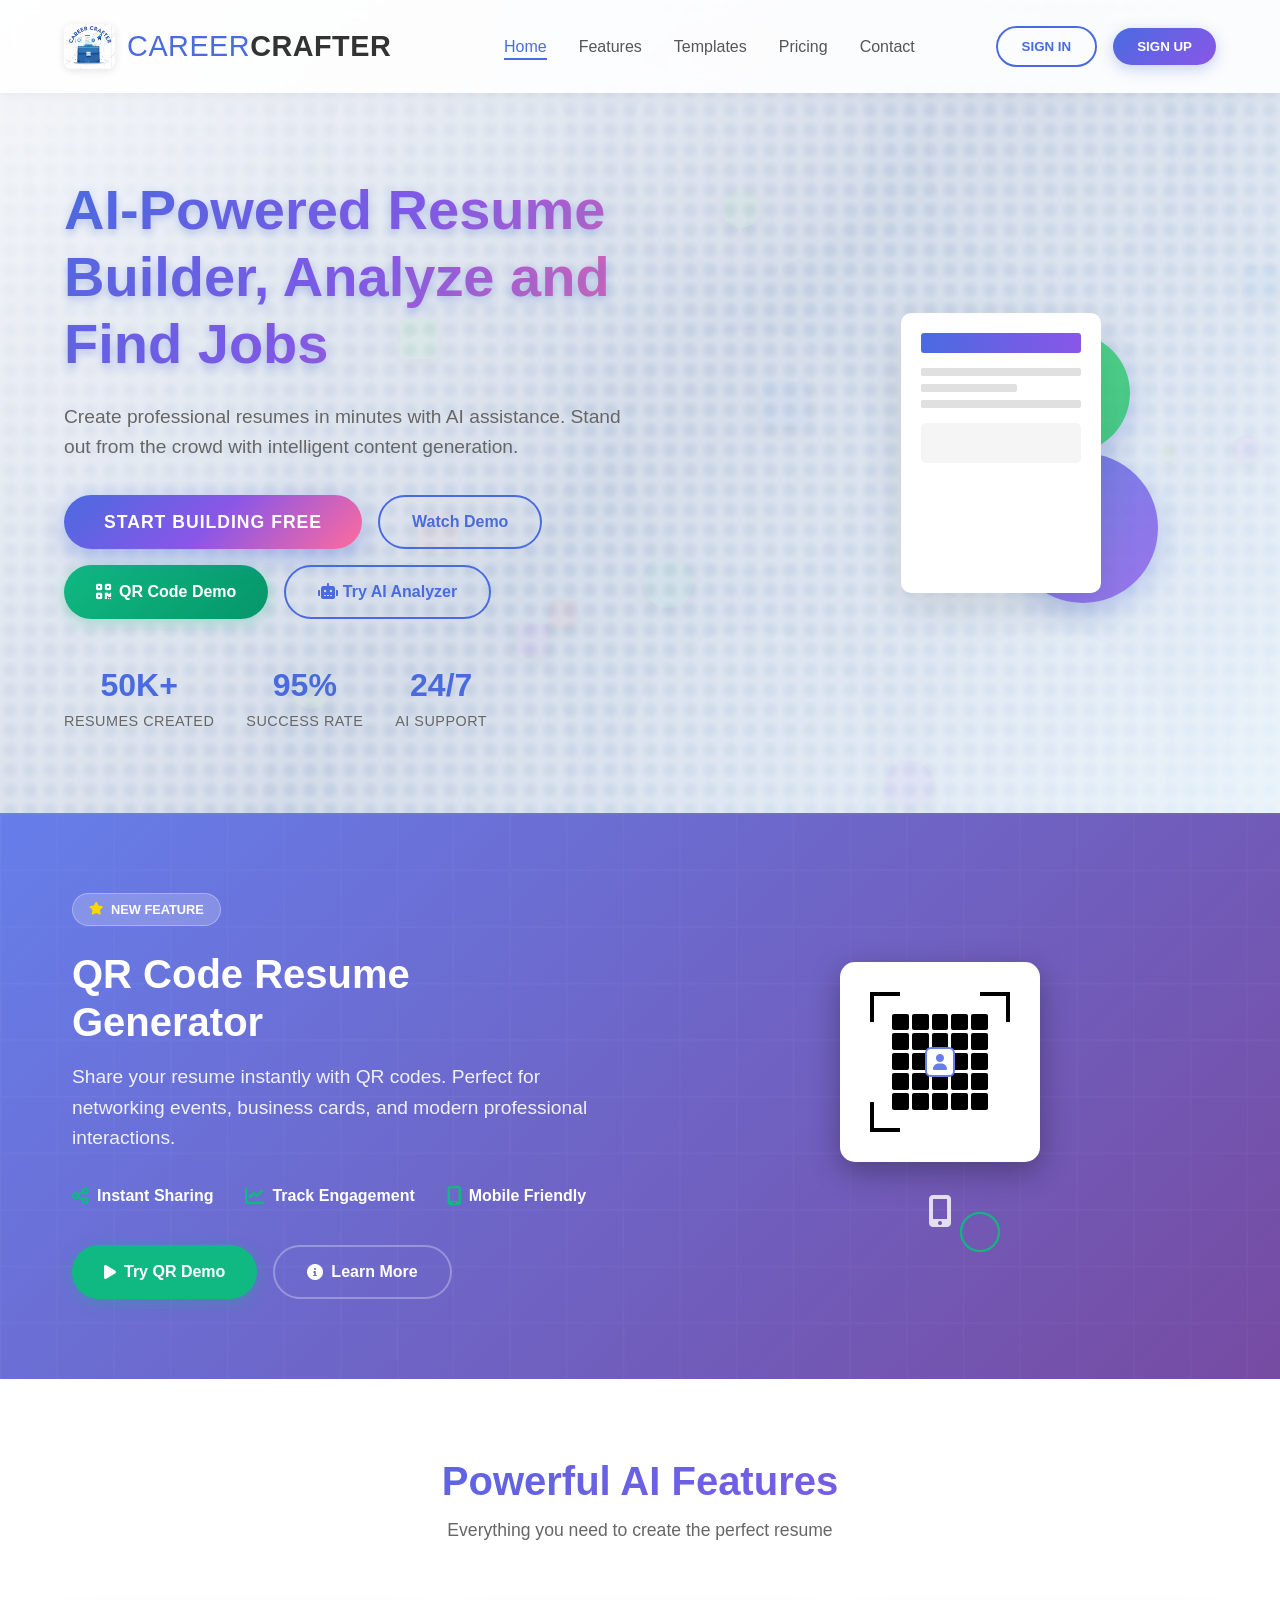
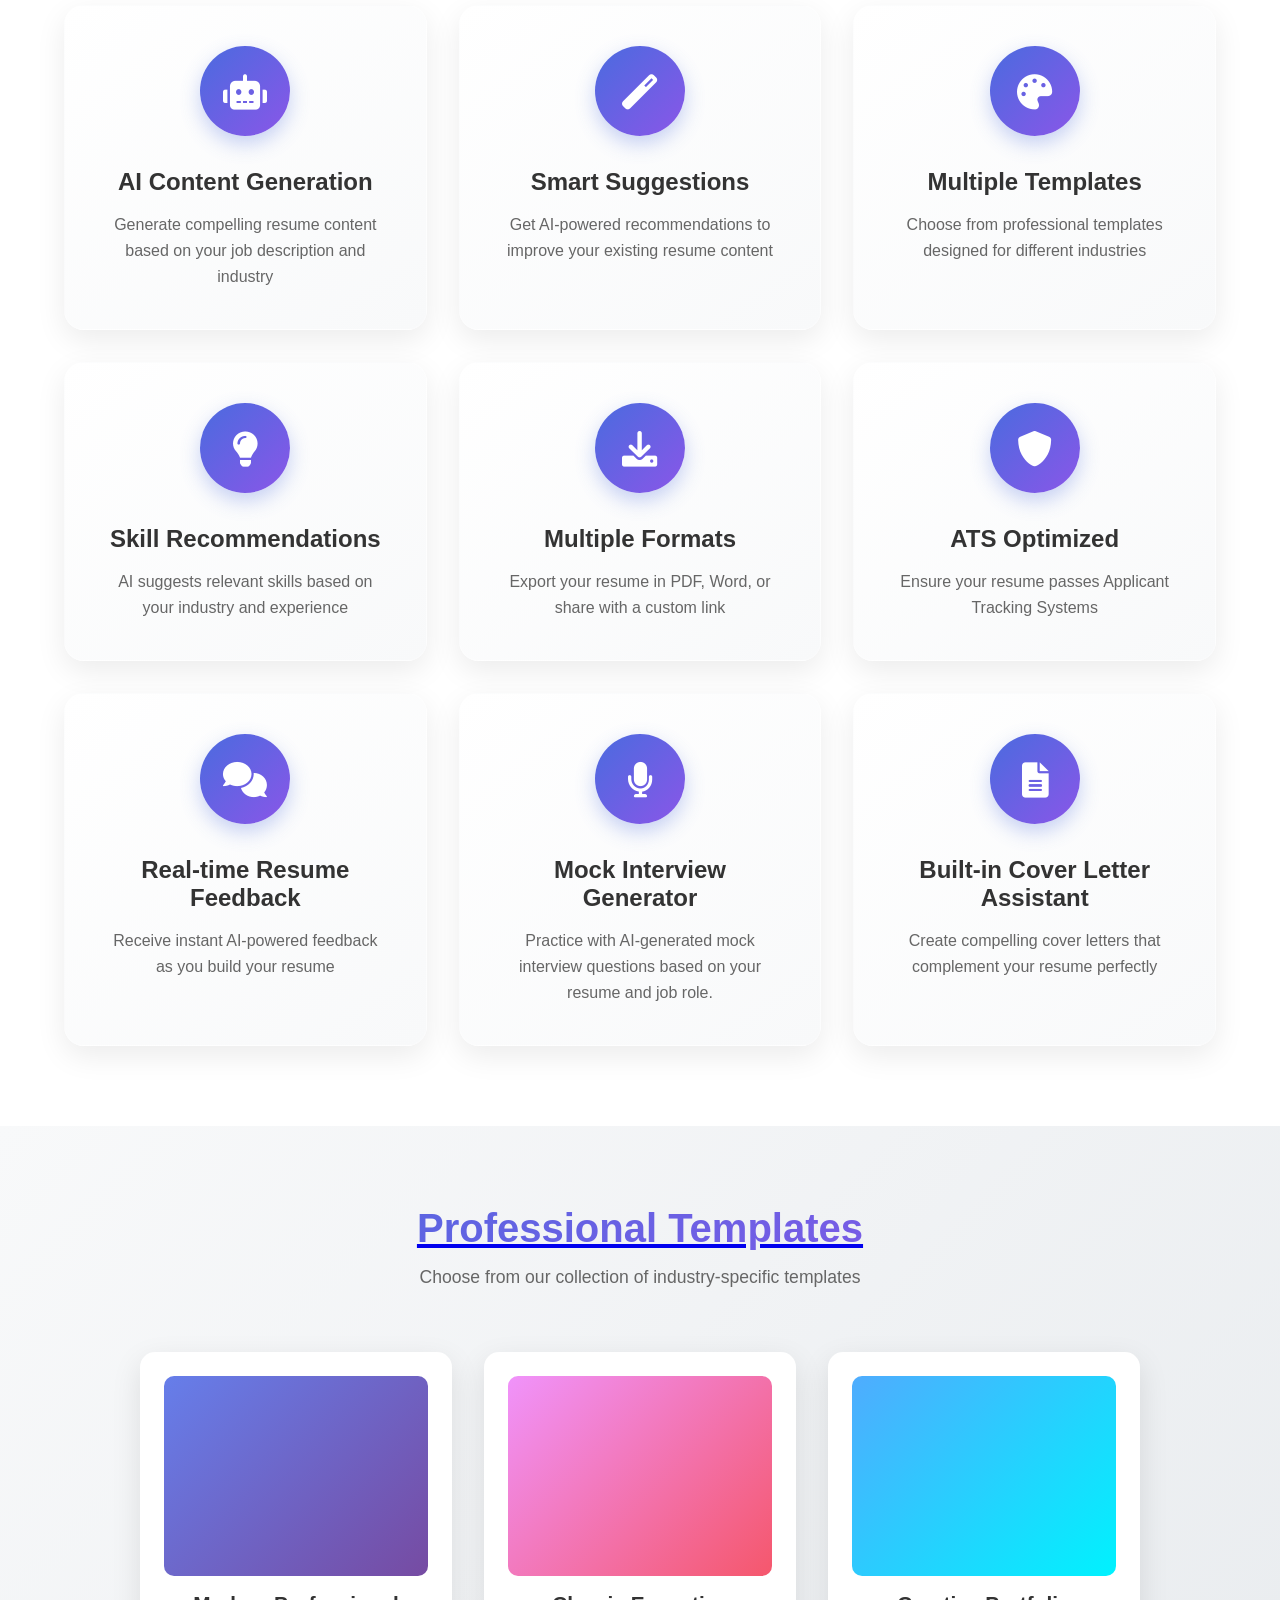
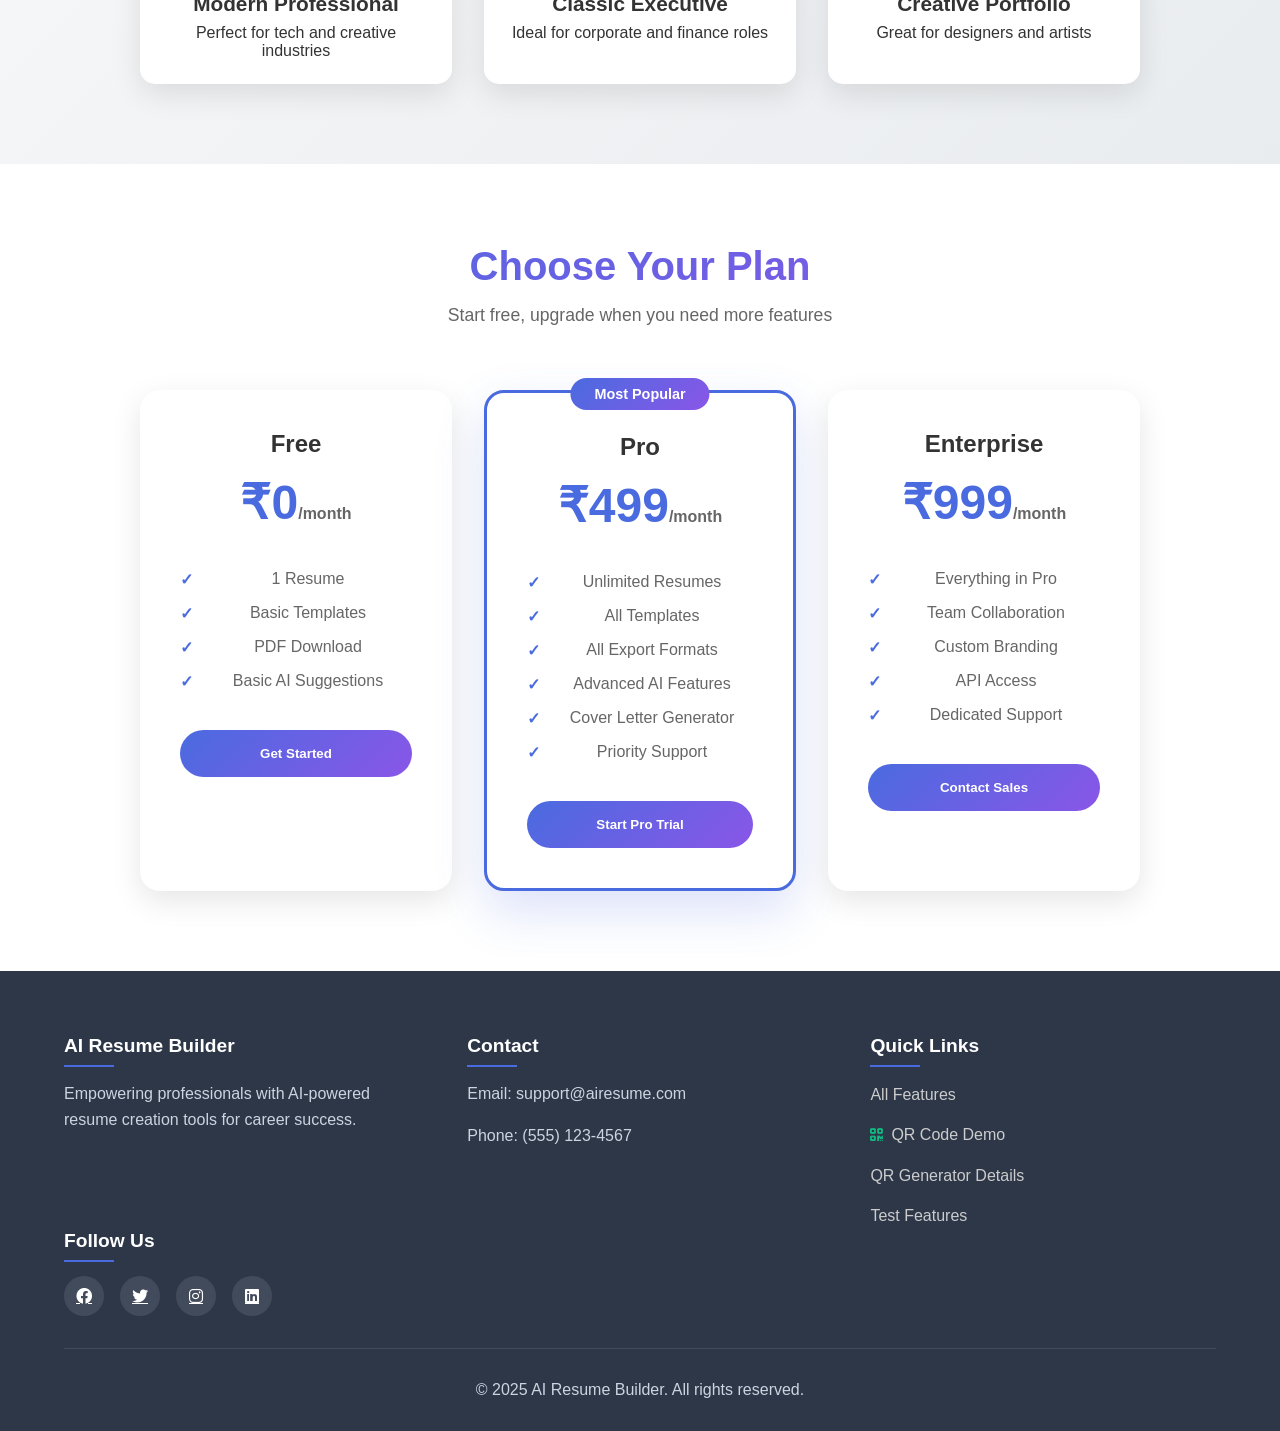
<file: index.html>
<!DOCTYPE html>
<html lang="en">
<head>
    <meta charset="UTF-8">
    <meta name="viewport" content="width=device-width, initial-scale=1.0">
    <title>CareerCrafter : Resume Builder and analyser And Job Seeker </title>
    <link rel="stylesheet" href="css/styles.css">
    <link rel="stylesheet" href="https://cdnjs.cloudflare.com/ajax/libs/font-awesome/6.0.0-beta3/css/all.min.css">
</head>
<body>
    <div class="background-animation"></div>
    
    <header>
        <div class="logo">
            <img src="images/career-crafter-logo.png" alt="Career Crafter Logo" class="logo-image">
            <span>CAREER<strong>CRAFTER</strong></span>
        </div>
        <nav>
            <ul>
                <li><a href="#home" class="active">Home</a></li>
                <li><a href="features page.html">Features</a></li>
                <li><a href="template-details.html">Templates</a></li>
                <li><a href="pricing.html">Pricing</a></li>
                <li><a href="contact.html">Contact</a></li>
            </ul>
        </nav>
        <div class="auth-buttons">
            <button class="login-btn" onclick="showAuthModal('login')">SIGN IN</button>
            <button class="signup-btn" onclick="showAuthModal('signup')">SIGN UP</button>
        </div>
        <div class="menu-toggle">
            <i class="fas fa-bars"></i>
        </div>
    </header>

    <main>
        <section id="home" class="hero">
            <div class="hero-content">
                <h1>AI-Powered Resume Builder, Analyze and Find Jobs</h1>
                <p>Create professional resumes in minutes with AI assistance. Stand out from the crowd with intelligent content generation.</p>
                <div class="hero-buttons">
                    <button class="cta-button" onclick="showResumeBuilder()">Start Building Free</button>
                    <button class="demo-button" onclick="showDemo()">Watch Demo</button>
                    <button class="qr-demo-button" onclick="window.location.href='qr-demo.html'">
                        <i class="fas fa-qrcode"></i>
                        QR Code Demo
                    </button>
                </div>
                <div class="hero-stats">
                    <div class="stat">
                        <span class="stat-number">50K+</span>
                        <span class="stat-label">Resumes Created</span>
                    </div>
                    <div class="stat">
                        <span class="stat-number">95%</span>
                        <span class="stat-label">Success Rate</span>
                    </div>
                    <div class="stat">
                        <span class="stat-number">24/7</span>
                        <span class="stat-label">AI Support</span>
                    </div>
                </div>
            </div>
            <div class="hero-graphic">
                <div class="floating-element elem1"></div>
                <div class="floating-element elem2"></div>
                <div class="floating-element elem3"></div>
                <div class="floating-element elem4"></div>
                <div class="resume-preview">
                    <div class="resume-mockup">
                        <div class="resume-header"></div>
                        <div class="resume-line"></div>
                        <div class="resume-line short"></div>
                        <div class="resume-line"></div>
                        <div class="resume-section"></div>
                    </div>
                </div>
            </div>
        </section>

        <!-- Featured Highlight Section -->
        <section class="featured-highlight">
            <div class="highlight-container">
                <div class="highlight-content">
                    <div class="highlight-badge">
                        <i class="fas fa-star"></i>
                        <span>NEW FEATURE</span>
                    </div>
                    <h2>QR Code Resume Generator</h2>
                    <p>Share your resume instantly with QR codes. Perfect for networking events, business cards, and modern professional interactions.</p>
                    <div class="highlight-features">
                        <div class="highlight-feature">
                            <i class="fas fa-share-alt"></i>
                            <span>Instant Sharing</span>
                        </div>
                        <div class="highlight-feature">
                            <i class="fas fa-chart-line"></i>
                            <span>Track Engagement</span>
                        </div>
                        <div class="highlight-feature">
                            <i class="fas fa-mobile-alt"></i>
                            <span>Mobile Friendly</span>
                        </div>
                    </div>
                    <div class="highlight-actions">
                        <a href="qr-demo.html" class="highlight-btn primary">
                            <i class="fas fa-play"></i>
                            Try QR Demo
                        </a>
                        <a href="feature-details.html?feature=qr-code-generator" class="highlight-btn secondary">
                            <i class="fas fa-info-circle"></i>
                            Learn More
                        </a>
                    </div>
                </div>
                <div class="highlight-visual">
                    <div class="qr-preview-container">
                        <div class="qr-code-sample">
                            <div class="qr-pattern">
                                <div class="qr-corner top-left"></div>
                                <div class="qr-corner top-right"></div>
                                <div class="qr-corner bottom-left"></div>
                                <div class="qr-dots">
                                    <div class="qr-dot"></div>
                                    <div class="qr-dot"></div>
                                    <div class="qr-dot"></div>
                                    <div class="qr-dot"></div>
                                    <div class="qr-dot"></div>
                                    <div class="qr-dot"></div>
                                    <div class="qr-dot"></div>
                                    <div class="qr-dot"></div>
                                    <div class="qr-dot"></div>
                                    <div class="qr-dot"></div>
                                    <div class="qr-dot"></div>
                                    <div class="qr-dot"></div>
                                    <div class="qr-dot"></div>
                                    <div class="qr-dot"></div>
                                    <div class="qr-dot"></div>
                                    <div class="qr-dot"></div>
                                    <div class="qr-dot"></div>
                                    <div class="qr-dot"></div>
                                    <div class="qr-dot"></div>
                                    <div class="qr-dot"></div>
                                    <div class="qr-dot"></div>
                                    <div class="qr-dot"></div>
                                    <div class="qr-dot"></div>
                                    <div class="qr-dot"></div>
                                    <div class="qr-dot"></div>
                                </div>
                                <div class="qr-center-logo">
                                    <i class="fas fa-user"></i>
                                </div>
                            </div>
                        </div>
                        <div class="scan-animation">
                            <div class="phone-icon">
                                <i class="fas fa-mobile-alt"></i>
                            </div>
                            <div class="scan-waves">
                                <div class="wave"></div>
                                <div class="wave"></div>
                                <div class="wave"></div>
                            </div>
                        </div>
                    </div>
                </div>
            </div>
        </section>

        <section id="features" class="features">
            <div class="section-header">
                <h2>Powerful AI Features</h2>
                <p>Everything you need to create the perfect resume</p>
            </div>
            <div class="features-grid">
                <div class="feature-card">
                    <div class="feature-icon">
                        <i class="fas fa-robot"></i>
                    </div>
                    <h3>AI Content Generation</h3>
                    <p>Generate compelling resume content based on your job description and industry</p>
                    <div class="feature-card-overlay">
                        <div class="feature-actions">
                            <button class="feature-action-btn primary" onclick="event.stopPropagation(); window.location.href='feature-demo.html?feature=ai-content'">
                                <i class="fas fa-play"></i>
                                Try Demo
                            </button>
                            <button class="feature-action-btn secondary" onclick="event.stopPropagation(); openFeatureDetails('ai-content')">
                                <i class="fas fa-info-circle"></i>
                                Learn More
                            </button>
                        </div>
                    </div>
                </div>
                <div class="feature-card">
                    <div class="feature-icon">
                        <i class="fas fa-magic"></i>
                    </div>
                    <h3>Smart Suggestions</h3>
                    <p>Get AI-powered recommendations to improve your existing resume content</p>
                    <div class="feature-card-overlay">
                        <div class="feature-actions">
                            <button class="feature-action-btn primary" onclick="event.stopPropagation(); window.location.href='feature-demo.html?feature=smart-suggestions'">
                                <i class="fas fa-play"></i>
                                Try Demo
                            </button>
                            <button class="feature-action-btn secondary" onclick="event.stopPropagation(); openFeatureDetails('smart-suggestions')">
                                <i class="fas fa-info-circle"></i>
                                Learn More
                            </button>
                        </div>
                    </div>
                </div>
                <div class="feature-card">
                    <div class="feature-icon">
                        <i class="fas fa-palette"></i>
                    </div>
                    <h3>Multiple Templates</h3>
                    <p>Choose from professional templates designed for different industries</p>
                    <div class="feature-card-overlay">
                        <div class="feature-actions">
                            <button class="feature-action-btn primary" onclick="event.stopPropagation(); window.location.href='feature-demo.html?feature=templates'">
                                <i class="fas fa-play"></i>
                                Try Demo
                            </button>
                            <button class="feature-action-btn secondary" onclick="event.stopPropagation(); openFeatureDetails('templates')">
                                <i class="fas fa-info-circle"></i>
                                Learn More
                            </button>
                        </div>
                    </div>
                </div>
                <div class="feature-card">
                    <div class="feature-icon">
                        <i class="fas fa-lightbulb"></i>
                    </div>
                    <h3>Skill Recommendations</h3>
                    <p>AI suggests relevant skills based on your industry and experience</p>
                    <div class="feature-card-overlay">
                        <div class="feature-actions">
                            <button class="feature-action-btn primary" onclick="event.stopPropagation(); window.location.href='feature-demo.html?feature=skill-recommendations'">
                                <i class="fas fa-play"></i>
                                Try Demo
                            </button>
                            <button class="feature-action-btn secondary" onclick="event.stopPropagation(); openFeatureDetails('skill-recommendations')">
                                <i class="fas fa-info-circle"></i>
                                Learn More
                            </button>
                        </div>
                    </div>
                </div>
                <div class="feature-card">
                    <div class="feature-icon">
                        <i class="fas fa-download"></i>
                    </div>
                    <h3>Multiple Formats</h3>
                    <p>Export your resume in PDF, Word, or share with a custom link</p>
                    <div class="feature-card-overlay">
                        <div class="feature-actions">
                            <button class="feature-action-btn primary" onclick="event.stopPropagation(); window.location.href='feature-demo.html?feature=export-formats'">
                                <i class="fas fa-play"></i>
                                Try Demo
                            </button>
                            <button class="feature-action-btn secondary" onclick="event.stopPropagation(); openFeatureDetails('export-formats')">
                                <i class="fas fa-info-circle"></i>
                                Learn More
                            </button>
                        </div>
                    </div>
                </div>
                <div class="feature-card">
                    <div class="feature-icon">
                        <i class="fas fa-shield-alt"></i>
                    </div>
                    <h3>ATS Optimized</h3>
                    <p>Ensure your resume passes Applicant Tracking Systems</p>
                    <div class="feature-card-overlay">
                        <div class="feature-actions">
                            <button class="feature-action-btn primary" onclick="event.stopPropagation(); window.location.href='feature-demo.html?feature=ats-optimization'">
                                <i class="fas fa-play"></i>
                                Try Demo
                            </button>
                            <button class="feature-action-btn secondary" onclick="event.stopPropagation(); openFeatureDetails('ats-optimization')">
                                <i class="fas fa-info-circle"></i>
                                Learn More
                            </button>
                        </div>
                    </div>
                </div>
                <div class="feature-card new-feature" id="dynamicFeature" onclick="openFeatureDetails('realtime-feedback')">
                    <div class="feature-icon">
                        <i class="fas fa-comments"></i>
                    </div>
                    <h3>Real-time Resume Feedback</h3>
                    <p>Receive instant AI-powered feedback as you build your resume</p>
                    <div class="feature-card-overlay">
                        <div class="feature-actions">
                            <button class="feature-action-btn primary" onclick="event.stopPropagation(); window.location.href='feature-demo.html?feature=realtime-feedback'">
                                <i class="fas fa-play"></i>
                                Try Demo
                            </button>
                            <button class="feature-action-btn secondary" onclick="event.stopPropagation(); openFeatureDetails('realtime-feedback')">
                                <i class="fas fa-info-circle"></i>
                                Learn More
                            </button>
                        </div>
                    </div>
                </div>
                <div class="feature-card new-feature" onclick="openFeatureDetails('mock-interview')">
                    <div class="feature-icon">
                        <i class="fas fa-microphone"></i>
                    </div>
                    <h3>Mock Interview Generator</h3>
                    <p>Practice with AI-generated mock interview questions based on your resume and job role.</p>
                    <div class="feature-card-overlay">
                         <div class="feature-actions">
                            <button class="feature-action-btn primary" onclick="event.stopPropagation(); window.location.href='feature-demo.html?feature=mock-interview'">
                                <i class="fas fa-play"></i>
                                Try Demo
                            </button>
                            <button class="feature-action-btn secondary" onclick="event.stopPropagation(); openFeatureDetails('mock-interview')">
                                <i class="fas fa-info-circle"></i>
                                Learn More
                            </button>
                        </div>
                    </div>
                </div>
                <div class="feature-card new-feature" onclick="openFeatureDetails('cover-letter-assistant')">
                    <div class="feature-icon">
                        <i class="fas fa-file-alt"></i>
                    </div>
                    <h3>Built-in Cover Letter Assistant</h3>
                    <p>Create compelling cover letters that complement your resume perfectly</p>
                    <div class="feature-card-overlay">
                         <div class="feature-actions">
                            <button class="feature-action-btn primary" onclick="event.stopPropagation(); window.location.href='feature-demo.html?feature=cover-letter'">
                                <i class="fas fa-play"></i>
                                Try Demo
                            </button>
                            <button class="feature-action-btn secondary" onclick="event.stopPropagation(); openFeatureDetails('cover-letter-assistant')">
                                <i class="fas fa-info-circle"></i>
                                Learn More
                            </button>
                        </div>
                    </div>
                </div>
            </div>
        </section>

        <section id="templates" class="templates">
            <div class="section-header">
              <a href="template-details.html">  <h2>Professional Templates</h2> <a>
                <p>Choose from our collection of industry-specific templates</p>
            </div>
            <div class="templates-grid">
                <div class="template-card" data-template="modern" onclick="openTemplateDetails('modern')">
                    <div class="template-preview">
                        <div class="template-mockup modern"></div>
                    </div>
                    <h4>Modern Professional</h4>
                    <p>Perfect for tech and creative industries</p>
                    <div class="template-card-overlay">
                        <i class="fas fa-eye"></i>
                        <span>View Details</span>
                    </div>
                </div>
                <div class="template-card" data-template="classic" onclick="openTemplateDetails('classic')">
                    <div class="template-preview">
                        <div class="template-mockup classic"></div>
                    </div>
                    <h4>Classic Executive</h4>
                    <p>Ideal for corporate and finance roles</p>
                    <div class="template-card-overlay">
                        <i class="fas fa-eye"></i>
                        <span>View Details</span>
                    </div>
                </div>
                <div class="template-card" data-template="creative" onclick="openTemplateDetails('creative')">
                    <div class="template-preview">
                        <div class="template-mockup creative"></div>
                    </div>
                    <h4>Creative Portfolio</h4>
                    <p>Great for designers and artists</p>
                    <div class="template-card-overlay">
                        <i class="fas fa-eye"></i>
                        <span>View Details</span>
                    </div>
                </div>
            </div>
        </section>

        <section id="pricing" class="pricing">
            <div class="section-header">
                <h2>Choose Your Plan</h2>
                <p>Start free, upgrade when you need more features</p>
            </div>
            <div class="pricing-grid">
                <div class="pricing-card">
                    <h3>Free</h3>
                    <div class="price">₹0<span>/month</span></div>
                    <ul>
                        <li>1 Resume</li>
                        <li>Basic Templates</li>
                        <li>PDF Download</li>
                        <li>Basic AI Suggestions</li>
                    </ul>
                    <button class="pricing-btn">Get Started</button>
                </div>
                <div class="pricing-card featured">
                    <h3>Pro</h3>
                    <div class="price">₹499<span>/month</span></div>
                    <ul>
                        <li>Unlimited Resumes</li>
                        <li>All Templates</li>
                        <li>All Export Formats</li>
                        <li>Advanced AI Features</li>
                        <li>Cover Letter Generator</li>
                        <li>Priority Support</li>
                    </ul>
                    <button class="pricing-btn">Start Pro Trial</button>
                </div>
                <div class="pricing-card">
                    <h3>Enterprise</h3>
                    <div class="price">₹999<span>/month</span></div>
                    <ul>
                        <li>Everything in Pro</li>
                        <li>Team Collaboration</li>
                        <li>Custom Branding</li>
                        <li>API Access</li>
                        <li>Dedicated Support</li>
                    </ul>
                    <button class="pricing-btn">Contact Sales</button>
                </div>
            </div>
        </section>
    </main>

    <!-- Authentication Modal -->
    <div id="authModal" class="modal">
        <div class="modal-content">
            <span class="close" onclick="closeAuthModal()">&times;</span>
            <div id="loginForm" class="auth-form">
                <div class="auth-graphics">
                    <div class="auth-shape shape-1"></div>
                    <div class="auth-shape shape-2"></div>
                    <div class="auth-shape shape-3"></div>
                    <div class="auth-icon">
                        <i class="fas fa-user-circle"></i>
                    </div>
                </div>
                <h2>Welcome Back</h2>
                <form onsubmit="handleLogin(event)">
                    <div class="form-group">
                        <i class="fas fa-envelope form-icon"></i>
                        <input type="email" id="loginEmail" placeholder="Email" required>
                    </div>
                    <div class="form-group">
                        <i class="fas fa-lock form-icon"></i>
                        <input type="password" id="loginPassword" placeholder="Password" required>
                    </div>
                    <button type="submit" class="auth-submit-btn">Login</button>
                </form>
                <div class="auth-divider">
                    <span>or continue with</span>
                </div>
                <div class="social-auth">
                    <button class="social-btn google" onclick="loginWithGoogle()">
                        <i class="fab fa-google"></i> Google
                    </button>
                    <button class="social-btn github" onclick="loginWithGitHub()">
                        <i class="fab fa-github"></i> GitHub
                    </button>
                </div>
                <p class="auth-switch">Don't have an account? <a href="#" onclick="switchToSignup()">Sign up</a></p>
            </div>
            
            <div id="signupForm" class="auth-form" style="display: none;">
                <div class="auth-graphics">
                    <div class="auth-shape shape-1"></div>
                    <div class="auth-shape shape-2"></div>
                    <div class="auth-shape shape-3"></div>
                    <div class="auth-icon">
                        <i class="fas fa-user-plus"></i>
                    </div>
                </div>
                <h2>Create Account</h2>
                <form onsubmit="handleSignup(event)">
                    <div class="form-group">
                        <i class="fas fa-user form-icon"></i>
                        <input type="text" id="signupName" placeholder="Full Name" required>
                    </div>
                    <div class="form-group">
                        <i class="fas fa-envelope form-icon"></i>
                        <input type="email" id="signupEmail" placeholder="Email" required>
                    </div>
                    <div class="form-group">
                        <i class="fas fa-lock form-icon"></i>
                        <input type="password" id="signupPassword" placeholder="Password" required>
                    </div>
                    <div class="form-group">
                        <i class="fas fa-shield-alt form-icon"></i>
                        <input type="password" id="confirmPassword" placeholder="Confirm Password" required>
                    </div>
                    <button type="submit" class="auth-submit-btn">Create Account</button>
                </form>
                <div class="auth-divider">
                    <span>or continue with</span>
                </div>
                <div class="social-auth">
                    <button class="social-btn google" onclick="signupWithGoogle()">
                        <i class="fab fa-google"></i> Google
                    </button>
                    <button class="social-btn github" onclick="signupWithGitHub()">
                        <i class="fab fa-github"></i> GitHub
                    </button>
                </div>
                <p class="auth-switch">Already have an account? <a href="#" onclick="switchToLogin()">Login</a></p>
            </div>
        </div>
    </div>

    <!-- Resume Builder Modal -->
    <div id="resumeBuilderModal" class="modal">
        <div class="modal-content resume-builder">
            <span class="close" onclick="closeResumeBuilder()">&times;</span>
            <div class="resume-builder-container">
                <div class="resume-form">
                    <h2>Build Your Resume</h2>
                    <div class="form-tabs">
                        <button class="tab-btn active" onclick="showTab('personal')">Personal Info</button>
                        <button class="tab-btn" onclick="showTab('experience')">Experience</button>
                        <button class="tab-btn" onclick="showTab('education')">Education</button>
                        <button class="tab-btn" onclick="showTab('skills')">Skills</button>
                        <button class="tab-btn" onclick="showTab('additional')">Additional</button>
                    </div>
                    
                    <div id="personalTab" class="tab-content active">
                        <h3>Personal Information</h3>
                        <div class="form-row">
                            <input type="text" id="fullName" placeholder="Full Name">
                            <input type="email" id="email" placeholder="Email">
                        </div>
                        <div class="form-row">
                            <input type="tel" id="phone" placeholder="Phone">
                            <input type="text" id="location" placeholder="Location">
                        </div>
                        <textarea id="summary" placeholder="Professional Summary (AI will help enhance this)"></textarea>
                        <button class="ai-btn" onclick="generateSummary()">
                            <i class="fas fa-magic"></i> Generate with AI
                        </button>
                    </div>
                    
                    <div id="experienceTab" class="tab-content">
                        <h3>Work Experience</h3>
                        <div id="experienceList"></div>
                        <button class="add-btn" onclick="addExperience()">+ Add Experience</button>
                        <button class="ai-btn" onclick="enhanceExperience()">
                            <i class="fas fa-robot"></i> Enhance with AI
                        </button>
                    </div>
                    
                    <div id="educationTab" class="tab-content">
                        <h3>Education</h3>
                        <div id="educationList"></div>
                        <button class="add-btn" onclick="addEducation()">+ Add Education</button>
                    </div>
                    
                    <div id="skillsTab" class="tab-content">
                        <h3>Skills</h3>
                        <div class="skills-input">
                            <input type="text" id="skillInput" placeholder="Add a skill">
                            <button onclick="addSkill()">Add</button>
                        </div>
                        <div id="skillsList"></div>
                        <button class="ai-btn" onclick="suggestSkills()">
                            <i class="fas fa-lightbulb"></i> AI Skill Suggestions
                        </button>
                    </div>
                    
                    <div id="additionalTab" class="tab-content">
                        <h3>Additional Sections</h3>
                        <div class="additional-sections">
                            <div class="section-toggle">
                                <input type="checkbox" id="projectsToggle" onchange="toggleSection('projects')">
                                <label for="projectsToggle">Projects</label>
                            </div>
                            <div class="section-toggle">
                                <input type="checkbox" id="certificationsToggle" onchange="toggleSection('certifications')">
                                <label for="certificationsToggle">Certifications</label>
                            </div>
                            <div class="section-toggle">
                                <input type="checkbox" id="languagesToggle" onchange="toggleSection('languages')">
                                <label for="languagesToggle">Languages</label>
                            </div>
                            <div class="section-toggle">
                                <input type="checkbox" id="achievementsToggle" onchange="toggleSection('achievements')">
                                <label for="achievementsToggle">Achievements</label>
                            </div>
                        </div>
                        <div id="additionalContent"></div>
                    </div>
                    
                    <div class="form-actions">
                        <button class="preview-btn" onclick="previewResume()">Preview</button>
                        <button class="save-btn" onclick="saveResume()">Save</button>
                        <button class="download-btn" onclick="downloadResume()">Download PDF</button>
                    </div>
                </div>
                
                <div class="resume-preview-panel">
                    <h3>Live Preview</h3>
                    <div id="resumePreview" class="resume-preview-content">
                        <!-- Resume preview will be generated here -->
                    </div>
                </div>
            </div>
        </div>
    </div>

    <footer id="contact">
        <div class="footer-content">
            <div class="footer-section">
                <h4>AI Resume Builder</h4>
                <p>Empowering professionals with AI-powered resume creation tools for career success.</p>
            </div>
            <div class="footer-section">
                <h4>Contact</h4>
                <p>Email: support@airesume.com</p>
                <p>Phone: (555) 123-4567</p>
            </div>
            <div class="footer-section">
                <h4>Quick Links</h4>
                <div class="footer-links">
                    <a href="#features">All Features</a>
                    <a href="qr-demo.html">
                        <i class="fas fa-qrcode"></i>
                        QR Code Demo
                    </a>
                    <a href="feature-details.html?feature=qr-code-generator">QR Generator Details</a>
                    <a href="test-features.html">Test Features</a>
                </div>
            </div>
            <div class="footer-section">
                <h4>Follow Us</h4>
                <div class="social-icons">
                    <a href="#"><i class="fab fa-facebook"></i></a>
                    <a href="#"><i class="fab fa-twitter"></i></a>
                    <a href="#"><i class="fab fa-instagram"></i></a>
                    <a href="#"><i class="fab fa-linkedin"></i></a>
                </div>
            </div>
        </div>
        <div class="footer-bottom">
            <p>&copy; 2025 AI Resume Builder. All rights reserved.</p>
        </div>
    </footer>

    <script src="js/script.js"></script>
    <script src="js/auth.js"></script>
    <script src="js/resume-builder.js"></script>
    <script src="js/ai-integration.js"></script>
</body>
</html>
</file>
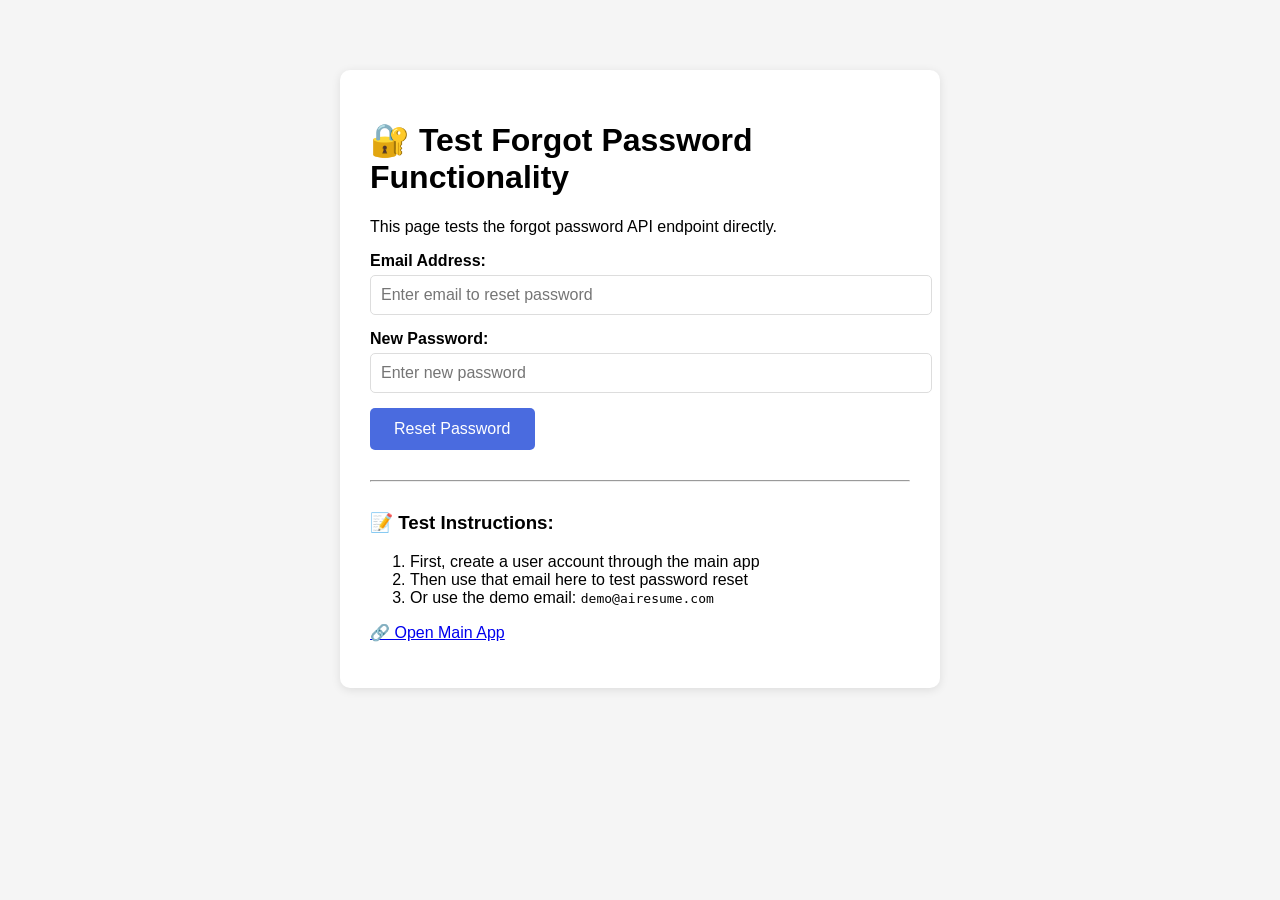
<file: test-forgot-password.html>
<!DOCTYPE html>
<html lang="en">
<head>
    <meta charset="UTF-8">
    <meta name="viewport" content="width=device-width, initial-scale=1.0">
    <title>Test Forgot Password</title>
    <style>
        body {
            font-family: Arial, sans-serif;
            max-width: 600px;
            margin: 50px auto;
            padding: 20px;
            background: #f5f5f5;
        }
        .test-container {
            background: white;
            padding: 30px;
            border-radius: 10px;
            box-shadow: 0 2px 10px rgba(0,0,0,0.1);
        }
        .form-group {
            margin-bottom: 15px;
        }
        label {
            display: block;
            margin-bottom: 5px;
            font-weight: bold;
        }
        input {
            width: 100%;
            padding: 10px;
            border: 1px solid #ddd;
            border-radius: 5px;
            font-size: 16px;
        }
        button {
            background: #4a6bdf;
            color: white;
            padding: 12px 24px;
            border: none;
            border-radius: 5px;
            cursor: pointer;
            font-size: 16px;
        }
        button:hover {
            background: #3a5bcf;
        }
        .result {
            margin-top: 20px;
            padding: 10px;
            border-radius: 5px;
        }
        .success {
            background: #d4edda;
            color: #155724;
            border: 1px solid #c3e6cb;
        }
        .error {
            background: #f8d7da;
            color: #721c24;
            border: 1px solid #f5c6cb;
        }
    </style>
</head>
<body>
    <div class="test-container">
        <h1>🔐 Test Forgot Password Functionality</h1>
        <p>This page tests the forgot password API endpoint directly.</p>
        
        <form id="testForm">
            <div class="form-group">
                <label for="email">Email Address:</label>
                <input type="email" id="email" placeholder="Enter email to reset password" required>
            </div>
            
            <div class="form-group">
                <label for="newPassword">New Password:</label>
                <input type="password" id="newPassword" placeholder="Enter new password" required>
            </div>
            
            <button type="submit">Reset Password</button>
        </form>
        
        <div id="result"></div>
        
        <hr style="margin: 30px 0;">
        
        <h3>📝 Test Instructions:</h3>
        <ol>
            <li>First, create a user account through the main app</li>
            <li>Then use that email here to test password reset</li>
            <li>Or use the demo email: <code>demo@airesume.com</code></li>
        </ol>
        
        <p><a href="/" target="_blank">🔗 Open Main App</a></p>
    </div>

    <script>
        document.getElementById('testForm').addEventListener('submit', async function(e) {
            e.preventDefault();
            
            const email = document.getElementById('email').value;
            const newPassword = document.getElementById('newPassword').value;
            const resultDiv = document.getElementById('result');
            
            resultDiv.innerHTML = '<p>⏳ Testing password reset...</p>';
            
            try {
                const response = await fetch('/api/auth/reset-password', {
                    method: 'POST',
                    headers: {
                        'Content-Type': 'application/json',
                    },
                    body: JSON.stringify({
                        email: email,
                        newPassword: newPassword
                    })
                });
                
                const data = await response.json();
                
                if (response.ok) {
                    resultDiv.innerHTML = `
                        <div class="result success">
                            <h4>✅ Success!</h4>
                            <p>${data.message}</p>
                            <p><strong>You can now login with:</strong></p>
                            <p>Email: ${email}</p>
                            <p>New Password: ${newPassword}</p>
                        </div>
                    `;
                } else {
                    resultDiv.innerHTML = `
                        <div class="result error">
                            <h4>❌ Error</h4>
                            <p>${data.error}</p>
                        </div>
                    `;
                }
            } catch (error) {
                resultDiv.innerHTML = `
                    <div class="result error">
                        <h4>❌ Network Error</h4>
                        <p>Failed to connect to the server: ${error.message}</p>
                    </div>
                `;
            }
        });
    </script>
</body>
</html>
</file>
<file: css/styles.css>
/* Modern UI/UX Design with Attractive Background Graphics */

/* Base Styles and Reset */
* {
    margin: 0;
    padding: 0;
    box-sizing: border-box;
    font-family: 'Segoe UI', Tahoma, Geneva, Verdana, sans-serif;
}

body {
    min-height: 100vh;
    color: #333;
    background-color: #f8f9fa;
    overflow-x: hidden;
    position: relative;
}

/* Animated Background */
.background-animation {
    position: fixed;
    top: 0;
    left: 0;
    width: 100%;
    height: 100%;
    z-index: -1;
    background: linear-gradient(135deg, #f5f7fa 0%, #c3cfe2 50%, #e8f4fd 100%);
    overflow: hidden;
    animation: backgroundColorShift 10s ease-in-out infinite alternate;
}

@keyframes backgroundColorShift {
    0% {
        background: linear-gradient(135deg, #f5f7fa 0%, #c3cfe2 50%, #e8f4fd 100%);
    }
    50% {
        background: linear-gradient(135deg, #ffeef8 0%, #d4e7ff 50%, #f0f8ff 100%);
    }
    100% {
        background: linear-gradient(135deg, #fff5f5 0%, #e6f3ff 50%, #f8f9fa 100%);
    }
}

.background-animation::before {
    content: '';
    position: absolute;
    top: 0;
    left: 0;
    width: 100%;
    height: 100%;
    background: url('data:image/svg+xml;utf8,<svg xmlns="http://www.w3.org/2000/svg" width="100" height="100" viewBox="0 0 100 100"><circle cx="50" cy="50" r="40" fill="rgba(255,255,255,0.1)"/></svg>');
    background-size: 300px 300px;
    opacity: 0.5;
    animation: backgroundMove 60s linear infinite;
}

.background-animation::after {
    content: '';
    position: absolute;
    top: 0;
    left: 0;
    width: 100%;
    height: 100%;
    background: radial-gradient(circle, transparent 20%, #f8f9fa 70%);
    background-size: 20px 20px;
    opacity: 0.3;
    animation: backgroundPulse 15s ease-in-out infinite;
}

@keyframes backgroundMove {
    0% {
        background-position: 0 0;
    }
    100% {
        background-position: 1000px 1000px;
    }
}

@keyframes backgroundPulse {
    0%, 100% {
        opacity: 0.2;
    }
    50% {
        opacity: 0.5;
    }
}

/* Header Styles */
header {
    display: flex;
    justify-content: space-between;
    align-items: center;
    padding: 1.5rem 5%;
    background-color: rgba(255, 255, 255, 0.9);
    backdrop-filter: blur(10px);
    box-shadow: 0 2px 15px rgba(0, 0, 0, 0.05);
    position: sticky;
    top: 0;
    z-index: 100;
}

.logo {
    display: flex;
    align-items: center;
    gap: 12px;
}

.logo-image {
    height: 45px;
    width: auto;
    object-fit: contain;
    border-radius: 8px;
    box-shadow: 0 2px 8px rgba(0, 0, 0, 0.1);
}

.logo span {
    font-size: 1.8rem;
    color: #4a6bdf;
    letter-spacing: 0.5px;
}

.logo strong {
    font-weight: 700;
    color: #333;
}

/* Auth Buttons */
.auth-buttons {
    display: flex;
    gap: 1rem;
    align-items: center;
}

.login-btn, .signup-btn {
    padding: 0.7rem 1.5rem;
    border: none;
    border-radius: 25px;
    font-weight: 600;
    cursor: pointer;
    transition: all 0.3s ease;
    text-decoration: none;
}

.login-btn {
    background: transparent;
    color: #4a6bdf;
    border: 2px solid #4a6bdf;
}

.login-btn:hover {
    background: #4a6bdf;
    color: white;
}

.signup-btn {
    background: linear-gradient(135deg, #4a6bdf, #8a56e8);
    color: white;
    box-shadow: 0 4px 15px rgba(74, 107, 223, 0.3);
}

.signup-btn:hover {
    transform: translateY(-2px);
    box-shadow: 0 6px 20px rgba(74, 107, 223, 0.4);
}

nav ul {
    display: flex;
    list-style: none;
}

nav ul li {
    margin-left: 2rem;
}

nav ul li a {
    text-decoration: none;
    color: #555;
    font-weight: 500;
    font-size: 1rem;
    transition: all 0.3s ease;
    position: relative;
}

nav ul li a:hover, nav ul li a.active {
    color: #4a6bdf;
}

nav ul li a::after {
    content: '';
    position: absolute;
    bottom: -5px;
    left: 0;
    width: 0;
    height: 2px;
    background-color: #4a6bdf;
    transition: width 0.3s ease;
}

nav ul li a:hover::after, nav ul li a.active::after {
    width: 100%;
}

.menu-toggle {
    display: none;
    font-size: 1.5rem;
    cursor: pointer;
    color: #555;
}

/* Hero Section */
.hero {
    display: flex;
    align-items: center;
    justify-content: space-between;
    min-height: 80vh;
    padding: 0 5%;
    position: relative;
    overflow: hidden;
}

.hero-content {
    width: 50%;
    z-index: 2;
}

.hero-content h1 {
    font-size: 3.5rem;
    font-weight: 700;
    margin-bottom: 1.5rem;
    color: #333;
    line-height: 1.2;
    background: linear-gradient(135deg, #4a6bdf 0%, #8a56e8 50%, #ff6b9d 100%);
    -webkit-background-clip: text;
    -moz-background-clip: text;
    background-clip: text;
    -webkit-text-fill-color: transparent;
    -moz-text-fill-color: transparent;
    text-shadow: 0 4px 8px rgba(74, 107, 223, 0.3);
    animation: gradientShift 3s ease-in-out infinite alternate;
}

@keyframes gradientShift {
    0% {
        background: linear-gradient(135deg, #4a6bdf 0%, #8a56e8 50%, #ff6b9d 100%);
        -webkit-background-clip: text;
        -moz-background-clip: text;
        background-clip: text;
    }
    100% {
        background: linear-gradient(135deg, #ff6b9d 0%, #4a6bdf 50%, #8a56e8 100%);
        -webkit-background-clip: text;
        -moz-background-clip: text;
        background-clip: text;
    }
}

.hero-content p {
    font-size: 1.2rem;
    color: #666;
    margin-bottom: 2rem;
    line-height: 1.6;
}

/* Hero Buttons */
.hero-buttons {
    display: flex;
    gap: 1rem;
    margin-bottom: 3rem;
    flex-wrap: wrap;
}

.demo-button {
    padding: 1rem 2rem;
    font-size: 1rem;
    font-weight: 600;
    background: transparent;
    color: #4a6bdf;
    border: 2px solid #4a6bdf;
    border-radius: 50px;
    cursor: pointer;
    transition: all 0.3s ease;
}

.demo-button:hover {
    background: #4a6bdf;
    color: white;
    transform: translateY(-2px);
}

.qr-demo-button {
    padding: 1rem 2rem;
    font-size: 1rem;
    font-weight: 600;
    background: linear-gradient(135deg, #10b981 0%, #059669 100%);
    color: white;
    border: none;
    border-radius: 50px;
    cursor: pointer;
    transition: all 0.3s ease;
    display: flex;
    align-items: center;
    gap: 0.5rem;
    box-shadow: 0 4px 15px rgba(16, 185, 129, 0.3);
}

.qr-demo-button:hover {
    background: linear-gradient(135deg, #059669 0%, #047857 100%);
    transform: translateY(-2px);
    box-shadow: 0 8px 25px rgba(16, 185, 129, 0.4);
}

.qr-demo-button i {
    font-size: 1.1rem;
}

/* QR Navigation Link */
.qr-nav-link {
    background: linear-gradient(135deg, #10b981 0%, #059669 100%) !important;
    color: white !important;
    border-radius: 20px !important;
    padding: 0.5rem 1rem !important;
    display: flex !important;
    align-items: center !important;
    gap: 0.5rem !important;
    transition: all 0.3s ease !important;
    box-shadow: 0 2px 10px rgba(16, 185, 129, 0.3) !important;
}

.qr-nav-link:hover {
    background: linear-gradient(135deg, #059669 0%, #047857 100%) !important;
    transform: translateY(-2px) !important;
    box-shadow: 0 4px 15px rgba(16, 185, 129, 0.4) !important;
}

.qr-nav-link i {
    font-size: 0.9rem;
}

/* Footer Links */
.footer-links {
    display: flex;
    flex-direction: column;
    gap: 0.8rem;
}

.footer-links a {
    color: #ccc;
    text-decoration: none;
    transition: all 0.3s ease;
    display: flex;
    align-items: center;
    gap: 0.5rem;
    padding: 0.3rem 0;
}

.footer-links a:hover {
    color: #10b981;
    transform: translateX(5px);
}

.footer-links a i {
    font-size: 0.9rem;
    color: #10b981;
}

/* Hero Stats */
.hero-stats {
    display: flex;
    gap: 2rem;
    margin-top: 2rem;
}

.stat {
    text-align: center;
}

.stat-number {
    display: block;
    font-size: 2rem;
    font-weight: 700;
    color: #4a6bdf;
    margin-bottom: 0.5rem;
}

.stat-label {
    font-size: 0.9rem;
    color: #666;
    text-transform: uppercase;
    letter-spacing: 0.5px;
}

.cta-button {
    padding: 1rem 2.5rem;
    font-size: 1.1rem;
    font-weight: 600;
    background: linear-gradient(135deg, #4a6bdf 0%, #8a56e8 50%, #ff6b9d 100%);
    color: white;
    border: none;
    border-radius: 50px;
    cursor: pointer;
    transition: all 0.4s cubic-bezier(0.175, 0.885, 0.32, 1.275);
    box-shadow: 0 8px 25px rgba(74, 107, 223, 0.4);
    position: relative;
    overflow: hidden;
    text-transform: uppercase;
    letter-spacing: 1px;
}

.cta-button::before {
    content: '';
    position: absolute;
    top: 0;
    left: -100%;
    width: 100%;
    height: 100%;
    background: linear-gradient(90deg, transparent, rgba(255, 255, 255, 0.3), transparent);
    transition: left 0.6s;
}

.cta-button:hover::before {
    left: 100%;
}

.cta-button:hover {
    transform: translateY(-5px) scale(1.05);
    box-shadow: 0 15px 35px rgba(74, 107, 223, 0.6);
    background: linear-gradient(135deg, #ff6b9d 0%, #4a6bdf 50%, #8a56e8 100%);
}

.cta-button:active {
    transform: translateY(-2px) scale(1.02);
}

.hero-graphic {
    width: 50%;
    height: 100%;
    position: relative;
}

.floating-element {
    position: absolute;
    border-radius: 50%;
    background: linear-gradient(135deg, rgba(74, 107, 223, 0.8), rgba(138, 86, 232, 0.8));
    box-shadow: 0 10px 30px rgba(74, 107, 223, 0.3);
    animation: float 6s ease-in-out infinite;
}

.elem1 {
    width: 150px;
    height: 150px;
    top: 20%;
    right: 10%;
    animation-delay: 0s;
}

.elem2 {
    width: 80px;
    height: 80px;
    top: 50%;
    right: 30%;
    background: linear-gradient(135deg, rgba(255, 107, 107, 0.8), rgba(255, 159, 67, 0.8));
    animation-delay: 1s;
}

.elem3 {
    width: 120px;
    height: 120px;
    bottom: 20%;
    right: 15%;
    background: linear-gradient(135deg, rgba(46, 213, 115, 0.8), rgba(32, 191, 107, 0.8));
    animation-delay: 2s;
}

.elem4 {
    width: 60px;
    height: 60px;
    bottom: 40%;
    right: 40%;
    background: linear-gradient(135deg, rgba(255, 159, 67, 0.8), rgba(255, 107, 107, 0.8));
    animation-delay: 3s;
}

@keyframes float {
    0%, 100% {
        transform: translateY(0) rotate(0deg);
    }
    50% {
        transform: translateY(-20px) rotate(5deg);
    }
}

/* Resume Preview in Hero */
.resume-preview {
    position: absolute;
    top: 50%;
    right: 20%;
    transform: translateY(-50%);
    z-index: 3;
}

.resume-mockup {
    width: 200px;
    height: 280px;
    background: white;
    border-radius: 10px;
    box-shadow: 0 15px 40px rgba(0, 0, 0, 0.1);
    padding: 20px;
    animation: resumeFloat 4s ease-in-out infinite;
}

.resume-header {
    height: 20px;
    background: linear-gradient(90deg, #4a6bdf, #8a56e8);
    border-radius: 3px;
    margin-bottom: 15px;
}

.resume-line {
    height: 8px;
    background: #e0e0e0;
    border-radius: 2px;
    margin-bottom: 8px;
}

.resume-line.short {
    width: 60%;
}

.resume-section {
    height: 40px;
    background: #f5f5f5;
    border-radius: 5px;
    margin-top: 15px;
}

@keyframes resumeFloat {
    0%, 100% {
        transform: translateY(-50%) rotate(0deg);
    }
    50% {
        transform: translateY(-60%) rotate(2deg);
    }
}

/* Section Headers */
.section-header {
    text-align: center;
    margin-bottom: 4rem;
}

.section-header h2 {
    font-size: 2.5rem;
    font-weight: 700;
    color: #333;
    margin-bottom: 1rem;
    background: linear-gradient(135deg, #4a6bdf, #8a56e8);
    -webkit-background-clip: text;
    -moz-background-clip: text;
    background-clip: text;
    -webkit-text-fill-color: transparent;
    -moz-text-fill-color: transparent;
}

.section-header p {
    font-size: 1.1rem;
    color: #666;
    max-width: 600px;
    margin: 0 auto;
}

/* Features Section */
.features {
    padding: 5rem 5%;
    background-color: white;
    position: relative;
    z-index: 2;
}

.features-grid {
    display: grid;
    grid-template-columns: repeat(auto-fit, minmax(300px, 1fr));
    gap: 2rem;
    max-width: 1200px;
    margin: 0 auto;
}

.feature-card {
    width: 100%;
    padding: 2.5rem;
    background: linear-gradient(145deg, #ffffff 0%, #f8f9fa 100%);
    border-radius: 20px;
    box-shadow: 0 10px 30px rgba(0, 0, 0, 0.08);
    text-align: center;
    transition: all 0.4s cubic-bezier(0.175, 0.885, 0.32, 1.275);
    position: relative;
    overflow: hidden;
    border: 1px solid rgba(255, 255, 255, 0.2);
    cursor: pointer;
}

.feature-card::before {
    content: '';
    position: absolute;
    top: 0;
    left: 0;
    right: 0;
    height: 4px;
    background: linear-gradient(90deg, #4a6bdf, #8a56e8, #ff6b9d);
    transform: scaleX(0);
    transition: transform 0.3s ease;
}

.feature-card:hover::before {
    transform: scaleX(1);
}

.feature-card:hover {
    transform: translateY(-15px) scale(1.02);
    box-shadow: 0 25px 50px rgba(74, 107, 223, 0.15);
    background: linear-gradient(145deg, #ffffff 0%, #f0f4ff 100%);
}

.feature-icon {
    width: 90px;
    height: 90px;
    margin: 0 auto 2rem;
    display: flex;
    align-items: center;
    justify-content: center;
    background: linear-gradient(135deg, #4a6bdf 0%, #8a56e8 100%);
    border-radius: 50%;
    font-size: 2.2rem;
    color: white;
    transition: all 0.4s ease;
    box-shadow: 0 8px 20px rgba(74, 107, 223, 0.3);
    position: relative;
}

.feature-icon::before {
    content: '';
    position: absolute;
    top: -2px;
    left: -2px;
    right: -2px;
    bottom: -2px;
    background: linear-gradient(135deg, #ff6b9d, #4a6bdf, #8a56e8);
    border-radius: 50%;
    z-index: -1;
    opacity: 0;
    transition: opacity 0.3s ease;
}

.feature-card:hover .feature-icon {
    transform: scale(1.1) rotate(5deg);
    box-shadow: 0 12px 30px rgba(74, 107, 223, 0.5);
}

.feature-card:hover .feature-icon::before {
    opacity: 1;
}

.feature-card h3 {
    font-size: 1.5rem;
    margin-bottom: 1rem;
    color: #333;
}

.feature-card p {
    color: #666;
    line-height: 1.6;
}

/* Feature Card Overlay */
.feature-card-overlay {
    position: absolute;
    top: 0;
    left: 0;
    right: 0;
    bottom: 0;
    background: linear-gradient(135deg, rgba(74, 107, 223, 0.9), rgba(138, 86, 232, 0.9));
    display: flex;
    flex-direction: column;
    align-items: center;
    justify-content: center;
    gap: 10px;
    color: white;
    font-weight: 600;
    opacity: 0;
    transform: translateY(20px);
    transition: all 0.3s ease;
    border-radius: 20px;
}

.feature-card:hover .feature-card-overlay {
    opacity: 1;
    transform: translateY(0);
}

.feature-card-overlay i {
    font-size: 2rem;
    margin-bottom: 5px;
    animation: bounce 2s infinite;
}

.feature-card-overlay span {
    font-size: 1.1rem;
    text-transform: uppercase;
    letter-spacing: 1px;
}

/* Feature Actions */
.feature-actions {
    display: flex;
    flex-direction: column;
    gap: 0.75rem;
    align-items: center;
}

.feature-action-btn {
    padding: 0.75rem 1.5rem;
    border: none;
    border-radius: 25px;
    font-weight: 600;
    font-size: 0.9rem;
    cursor: pointer;
    transition: all 0.3s ease;
    display: flex;
    align-items: center;
    gap: 0.5rem;
    min-width: 140px;
    justify-content: center;
    text-decoration: none;
}

.feature-action-btn.primary {
    background: rgba(255, 255, 255, 0.2);
    color: white;
    border: 1px solid rgba(255, 255, 255, 0.3);
}

.feature-action-btn.primary:hover {
    background: rgba(255, 255, 255, 0.3);
    transform: translateY(-2px);
    box-shadow: 0 5px 15px rgba(0, 0, 0, 0.2);
}

.feature-action-btn.secondary {
    background: transparent;
    color: white;
    border: 1px solid rgba(255, 255, 255, 0.5);
}

.feature-action-btn.secondary:hover {
    background: rgba(255, 255, 255, 0.1);
    transform: translateY(-2px);
}

@keyframes bounce {
    0%, 20%, 50%, 80%, 100% {
        transform: translateY(0);
    }
    40% {
        transform: translateY(-10px);
    }
    60% {
        transform: translateY(-5px);
    }
}

/* Templates Section */
.templates {
    padding: 5rem 5%;
    background: linear-gradient(135deg, #f8f9fa 0%, #e9ecef 100%);
}

.templates-grid {
    display: grid;
    grid-template-columns: repeat(auto-fit, minmax(250px, 1fr));
    gap: 2rem;
    max-width: 1000px;
    margin: 0 auto;
}

.template-card {
    background: white;
    border-radius: 15px;
    padding: 1.5rem;
    text-align: center;
    box-shadow: 0 10px 30px rgba(0, 0, 0, 0.1);
    transition: all 0.3s ease;
    cursor: pointer;
    position: relative;
    overflow: hidden;
}

.template-card:hover {
    transform: translateY(-10px);
    box-shadow: 0 20px 40px rgba(0, 0, 0, 0.15);
}

.template-preview {
    width: 100%;
    height: 200px;
    margin-bottom: 1rem;
    border-radius: 10px;
    overflow: hidden;
}

.template-mockup {
    width: 100%;
    height: 100%;
    background: #f5f5f5;
    position: relative;
}

.template-mockup.modern {
    background: linear-gradient(135deg, #667eea 0%, #764ba2 100%);
}

.template-mockup.classic {
    background: linear-gradient(135deg, #f093fb 0%, #f5576c 100%);
}

.template-mockup.creative {
    background: linear-gradient(135deg, #4facfe 0%, #00f2fe 100%);
}

.template-card h4 {
    font-size: 1.3rem;
    color: #333;
    margin-bottom: 0.5rem;
}

/* Template Card Overlay */
.template-card-overlay {
    position: absolute;
    top: 0;
    left: 0;
    right: 0;
    bottom: 0;
    background: linear-gradient(135deg, rgba(102, 126, 234, 0.9), rgba(118, 75, 162, 0.9));
    display: flex;
    flex-direction: column;
    align-items: center;
    justify-content: center;
    gap: 10px;
    color: white;
    font-weight: 600;
    opacity: 0;
    transform: translateY(20px);
    transition: all 0.3s ease;
    border-radius: 15px;
}

.template-card:hover .template-card-overlay {
    opacity: 1;
    transform: translateY(0);
}

.template-card-overlay i {
    font-size: 2rem;
    margin-bottom: 5px;
    animation: templateBounce 2s infinite;
}

.template-card-overlay span {
    font-size: 1.1rem;
    text-transform: uppercase;
    letter-spacing: 1px;
}

@keyframes templateBounce {
    0%, 20%, 50%, 80%, 100% {
        transform: translateY(0);
    }
    40% {
        transform: translateY(-8px);
    }
    60% {
        transform: translateY(-4px);
    }
}

/* Pricing Section */
.pricing {
    padding: 5rem 5%;
    background: white;
}

.pricing-grid {
    display: grid;
    grid-template-columns: repeat(auto-fit, minmax(280px, 1fr));
    gap: 2rem;
    max-width: 1000px;
    margin: 0 auto;
}

.pricing-card {
    background: white;
    border-radius: 20px;
    padding: 2.5rem;
    text-align: center;
    box-shadow: 0 10px 30px rgba(0, 0, 0, 0.1);
    transition: all 0.3s ease;
    position: relative;
}

.pricing-card.featured {
    transform: scale(1.05);
    border: 3px solid #4a6bdf;
    box-shadow: 0 20px 50px rgba(74, 107, 223, 0.2);
}

.pricing-card.featured::before {
    content: 'Most Popular';
    position: absolute;
    top: -15px;
    left: 50%;
    transform: translateX(-50%);
    background: linear-gradient(135deg, #4a6bdf, #8a56e8);
    color: white;
    padding: 0.5rem 1.5rem;
    border-radius: 20px;
    font-size: 0.9rem;
    font-weight: 600;
}

.pricing-card h3 {
    font-size: 1.5rem;
    color: #333;
    margin-bottom: 1rem;
}

.price {
    font-size: 3rem;
    font-weight: 700;
    color: #4a6bdf;
    margin-bottom: 2rem;
}

.price span {
    font-size: 1rem;
    color: #666;
}

.pricing-card ul {
    list-style: none;
    margin-bottom: 2rem;
}

.pricing-card li {
    padding: 0.5rem 0;
    color: #666;
    position: relative;
    padding-left: 1.5rem;
}

.pricing-card li::before {
    content: '✓';
    position: absolute;
    left: 0;
    color: #4a6bdf;
    font-weight: bold;
}

.pricing-btn {
    width: 100%;
    padding: 1rem;
    background: linear-gradient(135deg, #4a6bdf, #8a56e8);
    color: white;
    border: none;
    border-radius: 50px;
    font-weight: 600;
    cursor: pointer;
    transition: all 0.3s ease;
}

.pricing-btn:hover {
    transform: translateY(-2px);
    box-shadow: 0 10px 25px rgba(74, 107, 223, 0.3);
}

/* Footer Styles */
footer {
    background-color: #2d3748;
    color: #cbd5e0;
    padding: 4rem 5% 2rem;
}

.footer-content {
    display: flex;
    justify-content: space-between;
    flex-wrap: wrap;
    margin-bottom: 2rem;
}

.footer-section {
    width: 30%;
}

.footer-section h4 {
    color: white;
    font-size: 1.2rem;
    margin-bottom: 1.5rem;
    position: relative;
}

.footer-section h4::after {
    content: '';
    position: absolute;
    bottom: -10px;
    left: 0;
    width: 50px;
    height: 2px;
    background-color: #4a6bdf;
}

.footer-section p {
    margin-bottom: 1rem;
    line-height: 1.6;
}

.social-icons {
    display: flex;
    gap: 1rem;
}

.social-icons a {
    display: flex;
    align-items: center;
    justify-content: center;
    width: 40px;
    height: 40px;
    background-color: rgba(255, 255, 255, 0.1);
    border-radius: 50%;
    color: white;
    transition: all 0.3s ease;
}

.social-icons a:hover {
    background-color: #4a6bdf;
    transform: translateY(-3px);
}

.footer-bottom {
    text-align: center;
    padding-top: 2rem;
    border-top: 1px solid rgba(255, 255, 255, 0.1);
}

/* Modal Styles */
.modal {
    display: none;
    position: fixed;
    z-index: 1000;
    left: 0;
    top: 0;
    width: 100%;
    height: 100%;
    background-color: rgba(0, 0, 0, 0.5);
    backdrop-filter: blur(5px);
}

.modal-content {
    background: rgba(255, 255, 255, 0.95);
    backdrop-filter: blur(20px);
    margin: 5% auto;
    padding: 0;
    border-radius: 25px;
    width: 90%;
    max-width: 500px;
    position: relative;
    animation: modalSlideIn 0.5s cubic-bezier(0.68, -0.55, 0.265, 1.55);
    box-shadow: 0 25px 50px rgba(0, 0, 0, 0.15);
    border: 1px solid rgba(255, 255, 255, 0.2);
    overflow: hidden;
}

.modal-content::before {
    content: '';
    position: absolute;
    top: 0;
    left: 0;
    right: 0;
    height: 4px;
    background: linear-gradient(135deg, #4a6bdf, #8a56e8, #4a6bdf);
    background-size: 200% 100%;
    animation: gradientShift 3s ease-in-out infinite;
}

@keyframes gradientShift {
    0%, 100% {
        background-position: 0% 50%;
    }
    50% {
        background-position: 100% 50%;
    }
}

.modal-content.resume-builder {
    max-width: 1200px;
    height: 80vh;
    overflow: hidden;
}

@keyframes modalSlideIn {
    from {
        opacity: 0;
        transform: translateY(-50px);
    }
    to {
        opacity: 1;
        transform: translateY(0);
    }
}

.close {
    color: #aaa;
    float: right;
    font-size: 28px;
    font-weight: bold;
    position: absolute;
    right: 20px;
    top: 15px;
    cursor: pointer;
    z-index: 1001;
}

.close:hover {
    color: #333;
}

/* Auth Form Styles */
.auth-form {
    padding: 3rem;
    text-align: center;
    position: relative;
    background: linear-gradient(135deg, #f8f9ff 0%, #ffffff 50%, #f0f8ff 100%);
    border-radius: 20px;
    overflow: hidden;
}

.auth-form::before {
    content: '';
    position: absolute;
    top: -50%;
    left: -50%;
    width: 200%;
    height: 200%;
    background: radial-gradient(circle, rgba(74, 107, 223, 0.1) 0%, transparent 70%);
    animation: authBackgroundRotate 20s linear infinite;
    z-index: 0;
}

.auth-form::after {
    content: '';
    position: absolute;
    top: 0;
    left: 0;
    right: 0;
    bottom: 0;
    background: url('data:image/svg+xml;utf8,<svg xmlns="http://www.w3.org/2000/svg" width="60" height="60" viewBox="0 0 60 60"><circle cx="30" cy="30" r="2" fill="rgba(74,107,223,0.1)"/><circle cx="10" cy="10" r="1" fill="rgba(138,86,232,0.1)"/><circle cx="50" cy="20" r="1.5" fill="rgba(74,107,223,0.1)"/></svg>');
    background-size: 60px 60px;
    opacity: 0.6;
    animation: authPatternMove 30s linear infinite;
    z-index: 0;
}

@keyframes authBackgroundRotate {
    0% {
        transform: rotate(0deg);
    }
    100% {
        transform: rotate(360deg);
    }
}

@keyframes authPatternMove {
    0% {
        background-position: 0 0;
    }
    100% {
        background-position: 60px 60px;
    }
}

.auth-form > * {
    position: relative;
    z-index: 1;
}

.auth-form h2 {
    color: #333;
    margin-bottom: 2rem;
    font-size: 2rem;
    font-weight: 700;
    background: linear-gradient(135deg, #4a6bdf, #8a56e8);
    -webkit-background-clip: text;
    -webkit-text-fill-color: transparent;
    background-clip: text;
    position: relative;
}

.auth-form h2::after {
    content: '';
    position: absolute;
    bottom: -10px;
    left: 50%;
    transform: translateX(-50%);
    width: 50px;
    height: 3px;
    background: linear-gradient(135deg, #4a6bdf, #8a56e8);
    border-radius: 2px;
}

.form-group {
    margin-bottom: 1.5rem;
    text-align: left;
    position: relative;
}

.form-icon {
    position: absolute;
    top: 50%;
    left: 15px;
    transform: translateY(-50%);
    color: #999;
    font-size: 1rem;
    transition: all 0.3s ease;
    z-index: 2;
}

.form-group:focus-within .form-icon {
    color: #4a6bdf;
    transform: translateY(-50%) scale(1.1);
}

.form-group input {
    width: 100%;
    padding: 1rem 1rem 1rem 3.5rem;
    border: 2px solid #e0e0e0;
    border-radius: 15px;
    font-size: 1rem;
    transition: all 0.3s ease;
    background: rgba(255, 255, 255, 0.9);
    backdrop-filter: blur(10px);
    position: relative;
    z-index: 1;
}

.form-group input:focus {
    outline: none;
    border-color: #4a6bdf;
    box-shadow: 0 0 20px rgba(74, 107, 223, 0.2);
    transform: translateY(-2px);
    background: rgba(255, 255, 255, 1);
}

.form-group input::placeholder {
    color: #999;
    transition: all 0.3s ease;
}

.form-group input:focus::placeholder {
    color: #ccc;
    transform: translateX(5px);
}

.auth-submit-btn {
    width: 100%;
    padding: 1rem;
    background: linear-gradient(135deg, #4a6bdf, #8a56e8);
    color: white;
    border: none;
    border-radius: 15px;
    font-size: 1rem;
    font-weight: 600;
    cursor: pointer;
    transition: all 0.3s ease;
    margin-bottom: 1.5rem;
    position: relative;
    overflow: hidden;
}

.auth-submit-btn::before {
    content: '';
    position: absolute;
    top: 0;
    left: -100%;
    width: 100%;
    height: 100%;
    background: linear-gradient(90deg, transparent, rgba(255, 255, 255, 0.3), transparent);
    transition: left 0.5s ease;
}

.auth-submit-btn:hover::before {
    left: 100%;
}

.auth-submit-btn:hover {
    transform: translateY(-3px);
    box-shadow: 0 15px 35px rgba(74, 107, 223, 0.4);
}

.auth-submit-btn:active {
    transform: translateY(-1px);
    box-shadow: 0 5px 15px rgba(74, 107, 223, 0.3);
}

.auth-divider {
    margin: 2rem 0;
    position: relative;
    text-align: center;
}

.auth-divider::before {
    content: '';
    position: absolute;
    top: 50%;
    left: 0;
    right: 0;
    height: 1px;
    background: linear-gradient(90deg, transparent, #e0e0e0, transparent);
    animation: dividerPulse 3s ease-in-out infinite;
}

.auth-divider span {
    background: linear-gradient(135deg, #f8f9ff 0%, #ffffff 50%, #f0f8ff 100%);
    padding: 0 1rem;
    color: #666;
    font-size: 0.9rem;
    border-radius: 20px;
    position: relative;
    z-index: 1;
}

@keyframes dividerPulse {
    0%, 100% {
        opacity: 0.5;
    }
    50% {
        opacity: 1;
    }
}

.social-auth {
    display: flex;
    gap: 1rem;
    margin-bottom: 1.5rem;
}

.social-btn {
    flex: 1;
    padding: 1rem;
    border: 2px solid #e0e0e0;
    border-radius: 15px;
    background: rgba(255, 255, 255, 0.9);
    backdrop-filter: blur(10px);
    cursor: pointer;
    transition: all 0.3s ease;
    font-weight: 600;
    position: relative;
    overflow: hidden;
}

.social-btn::before {
    content: '';
    position: absolute;
    top: 0;
    left: 0;
    right: 0;
    bottom: 0;
    background: linear-gradient(135deg, transparent, rgba(255, 255, 255, 0.2), transparent);
    transform: translateX(-100%);
    transition: transform 0.5s ease;
}

.social-btn:hover::before {
    transform: translateX(100%);
}

.social-btn.google:hover {
    border-color: #db4437;
    color: #db4437;
    box-shadow: 0 8px 25px rgba(219, 68, 55, 0.2);
    transform: translateY(-2px);
}

.social-btn.github:hover {
    border-color: #333;
    color: #333;
    box-shadow: 0 8px 25px rgba(51, 51, 51, 0.2);
    transform: translateY(-2px);
}

.social-btn i {
    margin-right: 8px;
    font-size: 1.1rem;
}

.auth-switch {
    color: #666;
    font-size: 0.9rem;
}

.auth-switch a {
    color: #4a6bdf;
    text-decoration: none;
    font-weight: 600;
}

.auth-switch a:hover {
    text-decoration: underline;
}

/* Forgot Password Link */
.forgot-password-link {
    text-align: center;
    margin: 1rem 0;
}

.forgot-password-link a {
    color: #4a6bdf;
    text-decoration: none;
    font-size: 0.9rem;
    font-weight: 500;
    transition: all 0.3s ease;
    position: relative;
}

.forgot-password-link a:hover {
    color: #8a56e8;
    text-decoration: underline;
}

/* Reset Password Description */
.reset-description {
    color: #666;
    font-size: 0.9rem;
    margin-bottom: 2rem;
    line-height: 1.5;
    text-align: center;
}

/* Auth Graphics */
.auth-graphics {
    position: absolute;
    top: 0;
    left: 0;
    right: 0;
    bottom: 0;
    pointer-events: none;
    overflow: hidden;
}

.auth-shape {
    position: absolute;
    border-radius: 50%;
    background: linear-gradient(135deg, rgba(74, 107, 223, 0.1), rgba(138, 86, 232, 0.1));
    animation: authShapeFloat 6s ease-in-out infinite;
}

.auth-shape.shape-1 {
    width: 80px;
    height: 80px;
    top: 10%;
    left: 10%;
    animation-delay: 0s;
    animation-duration: 8s;
}

.auth-shape.shape-2 {
    width: 60px;
    height: 60px;
    top: 20%;
    right: 15%;
    animation-delay: 2s;
    animation-duration: 10s;
}

.auth-shape.shape-3 {
    width: 40px;
    height: 40px;
    bottom: 20%;
    left: 20%;
    animation-delay: 4s;
    animation-duration: 7s;
}

.auth-icon {
    position: absolute;
    top: 20px;
    right: 20px;
    font-size: 2rem;
    color: rgba(74, 107, 223, 0.2);
    animation: authIconPulse 3s ease-in-out infinite;
}

@keyframes authShapeFloat {
    0%, 100% {
        transform: translateY(0px) rotate(0deg);
        opacity: 0.3;
    }
    50% {
        transform: translateY(-20px) rotate(180deg);
        opacity: 0.6;
    }
}

@keyframes authIconPulse {
    0%, 100% {
        transform: scale(1);
        opacity: 0.2;
    }
    50% {
        transform: scale(1.1);
        opacity: 0.4;
    }
}

/* Resume Builder Styles */
.resume-builder-container {
    display: flex;
    height: 100%;
}

.resume-form {
    flex: 1;
    padding: 2rem;
    overflow-y: auto;
    border-right: 1px solid #e0e0e0;
}

.resume-preview-panel {
    flex: 1;
    padding: 2rem;
    background: #f8f9fa;
    overflow-y: auto;
}

.form-tabs {
    display: flex;
    margin-bottom: 2rem;
    border-bottom: 1px solid #e0e0e0;
    overflow-x: auto;
}

.tab-btn {
    padding: 1rem 1.5rem;
    border: none;
    background: none;
    cursor: pointer;
    font-weight: 600;
    color: #666;
    border-bottom: 3px solid transparent;
    transition: all 0.3s ease;
    white-space: nowrap;
}

.tab-btn.active {
    color: #4a6bdf;
    border-bottom-color: #4a6bdf;
}

.tab-content {
    display: none;
}

.tab-content.active {
    display: block;
}

.tab-content h3 {
    color: #333;
    margin-bottom: 1.5rem;
    font-size: 1.3rem;
}

.form-row {
    display: flex;
    gap: 1rem;
    margin-bottom: 1rem;
}

.form-row input {
    flex: 1;
    padding: 0.8rem;
    border: 2px solid #e0e0e0;
    border-radius: 8px;
    font-size: 1rem;
}

.form-row input:focus {
    outline: none;
    border-color: #4a6bdf;
}

textarea {
    width: 100%;
    padding: 1rem;
    border: 2px solid #e0e0e0;
    border-radius: 8px;
    font-size: 1rem;
    min-height: 100px;
    resize: vertical;
    margin-bottom: 1rem;
}

textarea:focus {
    outline: none;
    border-color: #4a6bdf;
}

.ai-btn {
    background: linear-gradient(135deg, #ff6b9d, #c44569);
    color: white;
    border: none;
    padding: 0.8rem 1.5rem;
    border-radius: 25px;
    cursor: pointer;
    font-weight: 600;
    transition: all 0.3s ease;
    margin-bottom: 1rem;
}

.ai-btn:hover {
    transform: translateY(-2px);
    box-shadow: 0 8px 20px rgba(255, 107, 157, 0.3);
}

.add-btn {
    background: #28a745;
    color: white;
    border: none;
    padding: 0.8rem 1.5rem;
    border-radius: 8px;
    cursor: pointer;
    font-weight: 600;
    margin-bottom: 1rem;
    transition: all 0.3s ease;
}

.add-btn:hover {
    background: #218838;
    transform: translateY(-1px);
}

.skills-input {
    display: flex;
    gap: 0.5rem;
    margin-bottom: 1rem;
}

.skills-input input {
    flex: 1;
    padding: 0.8rem;
    border: 2px solid #e0e0e0;
    border-radius: 8px;
}

.skills-input button {
    padding: 0.8rem 1.5rem;
    background: #4a6bdf;
    color: white;
    border: none;
    border-radius: 8px;
    cursor: pointer;
    font-weight: 600;
}

#skillsList {
    display: flex;
    flex-wrap: wrap;
    gap: 0.5rem;
    margin-bottom: 1rem;
}

.skill-tag {
    background: #e3f2fd;
    color: #1976d2;
    padding: 0.5rem 1rem;
    border-radius: 20px;
    font-size: 0.9rem;
    display: flex;
    align-items: center;
    gap: 0.5rem;
}

.skill-tag .remove {
    cursor: pointer;
    font-weight: bold;
}

.additional-sections {
    margin-bottom: 2rem;
}

.section-toggle {
    display: flex;
    align-items: center;
    gap: 0.5rem;
    margin-bottom: 1rem;
}

.section-toggle input[type="checkbox"] {
    width: auto;
}

.form-actions {
    display: flex;
    gap: 1rem;
    margin-top: 2rem;
    flex-wrap: wrap;
}

.preview-btn, .save-btn, .download-btn {
    flex: 1;
    padding: 1rem;
    border: none;
    border-radius: 8px;
    font-weight: 600;
    cursor: pointer;
    transition: all 0.3s ease;
    min-width: 120px;
}

.preview-btn {
    background: #17a2b8;
    color: white;
}

.save-btn {
    background: #28a745;
    color: white;
}

.download-btn {
    background: #dc3545;
    color: white;
}

.preview-btn:hover, .save-btn:hover, .download-btn:hover {
    transform: translateY(-2px);
    opacity: 0.9;
}

.resume-preview-content {
    background: white;
    border-radius: 10px;
    padding: 2rem;
    box-shadow: 0 5px 15px rgba(0, 0, 0, 0.1);
    min-height: 400px;
}

/* Responsive Design */
@media (max-width: 992px) {
    .hero-content, .hero-graphic {
        width: 100%;
    }
    
    .hero {
        flex-direction: column;
        text-align: center;
        padding: 3rem 5%;
    }
    
    .hero-content h1 {
        font-size: 2.5rem;
    }
    
    .hero-graphic {
        height: 300px;
        margin-top: 2rem;
    }
    
    .hero-stats {
        justify-content: center;
    }
    
    .hero-buttons {
        justify-content: center;
    }
    
    .auth-buttons {
        display: none;
    }
    
    .features-grid {
        grid-template-columns: repeat(auto-fit, minmax(250px, 1fr));
    }
    
    .templates-grid {
        grid-template-columns: repeat(auto-fit, minmax(200px, 1fr));
    }
    
    .pricing-grid {
        grid-template-columns: 1fr;
    }
    
    .pricing-card.featured {
        transform: none;
    }
    
    .footer-section {
        width: 48%;
        margin-bottom: 2rem;
    }
    
    .resume-builder-container {
        flex-direction: column;
    }
    
    .resume-form, .resume-preview-panel {
        flex: none;
    }
    
    .resume-preview-panel {
        border-right: none;
        border-top: 1px solid #e0e0e0;
    }
}

@media (max-width: 768px) {
    .menu-toggle {
        display: block;
    }
    
    nav {
        position: fixed;
        top: 0;
        right: -100%;
        width: 70%;
        height: 100vh;
        background-color: white;
        box-shadow: -5px 0 15px rgba(0, 0, 0, 0.1);
        transition: all 0.4s ease;
        z-index: 101;
    }
    
    nav.active {
        right: 0;
    }
    
    nav ul {
        flex-direction: column;
        padding: 5rem 2rem;
    }
    
    nav ul li {
        margin: 1.5rem 0;
    }
    
    .logo-image {
        height: 35px;
    }
    
    .logo span {
        font-size: 1.4rem;
    }
    
    .hero-content h1 {
        font-size: 2rem;
    }
    
    .hero-buttons {
        flex-direction: column;
        align-items: center;
    }
    
    .hero-stats {
        flex-direction: column;
        gap: 1rem;
    }
    
    .features-grid {
        grid-template-columns: 1fr;
    }
    
    .templates-grid {
        grid-template-columns: 1fr;
    }
    
    .footer-section {
        width: 100%;
    }
    
    .modal-content {
        width: 95%;
        margin: 2% auto;
    }
    
    .modal-content.resume-builder {
        height: 95vh;
    }
    
    .auth-form {
        padding: 2rem 1.5rem;
    }
    
    .social-auth {
        flex-direction: column;
    }
    
    .form-row {
        flex-direction: column;
    }
    
    .form-actions {
        flex-direction: column;
    }
    
    .form-tabs {
        font-size: 0.9rem;
    }
    
    .tab-btn {
        padding: 0.8rem 1rem;
    }
}

/* Featured Highlight Section */
.featured-highlight {
    padding: 80px 0;
    background: linear-gradient(135deg, #667eea 0%, #764ba2 100%);
    color: white;
    position: relative;
    overflow: hidden;
}

.featured-highlight::before {
    content: '';
    position: absolute;
    top: 0;
    left: 0;
    right: 0;
    bottom: 0;
    background: url('data:image/svg+xml,<svg xmlns="http://www.w3.org/2000/svg" viewBox="0 0 100 100"><defs><pattern id="grid" width="10" height="10" patternUnits="userSpaceOnUse"><path d="M 10 0 L 0 0 0 10" fill="none" stroke="rgba(255,255,255,0.1)" stroke-width="0.5"/></pattern></defs><rect width="100" height="100" fill="url(%23grid)"/></svg>');
    opacity: 0.3;
}

.highlight-container {
    max-width: 1200px;
    margin: 0 auto;
    padding: 0 2rem;
    display: grid;
    grid-template-columns: 1fr 1fr;
    gap: 4rem;
    align-items: center;
    position: relative;
    z-index: 1;
}

.highlight-badge {
    display: inline-flex;
    align-items: center;
    gap: 0.5rem;
    background: rgba(255, 255, 255, 0.2);
    padding: 0.5rem 1rem;
    border-radius: 25px;
    font-size: 0.8rem;
    font-weight: 600;
    margin-bottom: 1.5rem;
    backdrop-filter: blur(10px);
    border: 1px solid rgba(255, 255, 255, 0.3);
}

.highlight-badge i {
    color: #ffd700;
}

.highlight-content h2 {
    font-size: 2.5rem;
    font-weight: 700;
    margin-bottom: 1rem;
    line-height: 1.2;
}

.highlight-content p {
    font-size: 1.2rem;
    margin-bottom: 2rem;
    opacity: 0.9;
    line-height: 1.6;
}

.highlight-features {
    display: flex;
    gap: 2rem;
    margin-bottom: 2.5rem;
    flex-wrap: wrap;
}

.highlight-feature {
    display: flex;
    align-items: center;
    gap: 0.5rem;
    font-weight: 600;
}

.highlight-feature i {
    color: #10b981;
    font-size: 1.2rem;
}

.highlight-actions {
    display: flex;
    gap: 1rem;
    flex-wrap: wrap;
}

.highlight-btn {
    padding: 1rem 2rem;
    border-radius: 50px;
    font-weight: 600;
    text-decoration: none;
    transition: all 0.3s ease;
    display: inline-flex;
    align-items: center;
    gap: 0.5rem;
    font-size: 1rem;
}

.highlight-btn.primary {
    background: #10b981;
    color: white;
    box-shadow: 0 4px 15px rgba(16, 185, 129, 0.3);
}

.highlight-btn.primary:hover {
    background: #059669;
    transform: translateY(-2px);
    box-shadow: 0 8px 25px rgba(16, 185, 129, 0.4);
}

.highlight-btn.secondary {
    background: transparent;
    color: white;
    border: 2px solid rgba(255, 255, 255, 0.3);
}

.highlight-btn.secondary:hover {
    background: rgba(255, 255, 255, 0.1);
    border-color: rgba(255, 255, 255, 0.5);
    transform: translateY(-2px);
}

.highlight-visual {
    display: flex;
    justify-content: center;
    align-items: center;
}

.qr-preview-container {
    position: relative;
    display: flex;
    flex-direction: column;
    align-items: center;
    gap: 2rem;
}

.qr-code-sample {
    width: 200px;
    height: 200px;
    background: white;
    border-radius: 15px;
    padding: 20px;
    box-shadow: 0 10px 30px rgba(0, 0, 0, 0.3);
    position: relative;
}

.qr-pattern {
    width: 100%;
    height: 100%;
    position: relative;
    display: grid;
    grid-template-columns: repeat(5, 1fr);
    grid-template-rows: repeat(5, 1fr);
    gap: 2px;
}

.qr-corner {
    width: 30px;
    height: 30px;
    border: 4px solid #000;
    position: absolute;
}

.qr-corner.top-left {
    top: 10px;
    left: 10px;
    border-right: none;
    border-bottom: none;
}

.qr-corner.top-right {
    top: 10px;
    right: 10px;
    border-left: none;
    border-bottom: none;
}

.qr-corner.bottom-left {
    bottom: 10px;
    left: 10px;
    border-right: none;
    border-top: none;
}

.qr-dots {
    position: absolute;
    top: 50%;
    left: 50%;
    transform: translate(-50%, -50%);
    display: grid;
    grid-template-columns: repeat(5, 1fr);
    gap: 3px;
    width: 60%;
    height: 60%;
}

.qr-dot {
    background: #000;
    border-radius: 2px;
    animation: qrDotPulse 2s ease-in-out infinite;
}

.qr-dot:nth-child(odd) {
    animation-delay: 0.2s;
}

.qr-center-logo {
    position: absolute;
    top: 50%;
    left: 50%;
    transform: translate(-50%, -50%);
    width: 30px;
    height: 30px;
    background: white;
    border-radius: 6px;
    display: flex;
    align-items: center;
    justify-content: center;
    font-size: 16px;
    color: #667eea;
    border: 2px solid #667eea;
    z-index: 2;
}

.scan-animation {
    display: flex;
    align-items: center;
    gap: 1rem;
    position: relative;
}

.phone-icon {
    font-size: 2rem;
    color: rgba(255, 255, 255, 0.8);
    animation: phoneFloat 3s ease-in-out infinite;
}

.scan-waves {
    position: absolute;
    left: 2rem;
}

.wave {
    position: absolute;
    width: 40px;
    height: 40px;
    border: 2px solid rgba(16, 185, 129, 0.6);
    border-radius: 50%;
    animation: waveExpand 2s ease-out infinite;
}

.wave:nth-child(2) {
    animation-delay: 0.5s;
}

.wave:nth-child(3) {
    animation-delay: 1s;
}

@keyframes qrDotPulse {
    0%, 100% { opacity: 1; }
    50% { opacity: 0.3; }
}

@keyframes phoneFloat {
    0%, 100% { transform: translateY(0); }
    50% { transform: translateY(-10px); }
}

@keyframes waveExpand {
    0% {
        transform: scale(0.5);
        opacity: 1;
    }
    100% {
        transform: scale(2);
        opacity: 0;
    }
}

/* Responsive Design for Featured Highlight */
@media (max-width: 768px) {
    .highlight-container {
        grid-template-columns: 1fr;
        gap: 2rem;
        text-align: center;
    }
    
    .highlight-content h2 {
        font-size: 2rem;
    }
    
    .highlight-features {
        justify-content: center;
    }
    
    .qr-code-sample {
        width: 150px;
        height: 150px;
    }
    
    .hero-buttons {
        justify-content: center;
    }
    
    .qr-demo-button {
        width: 100%;
        justify-content: center;
    }
}
</file>
